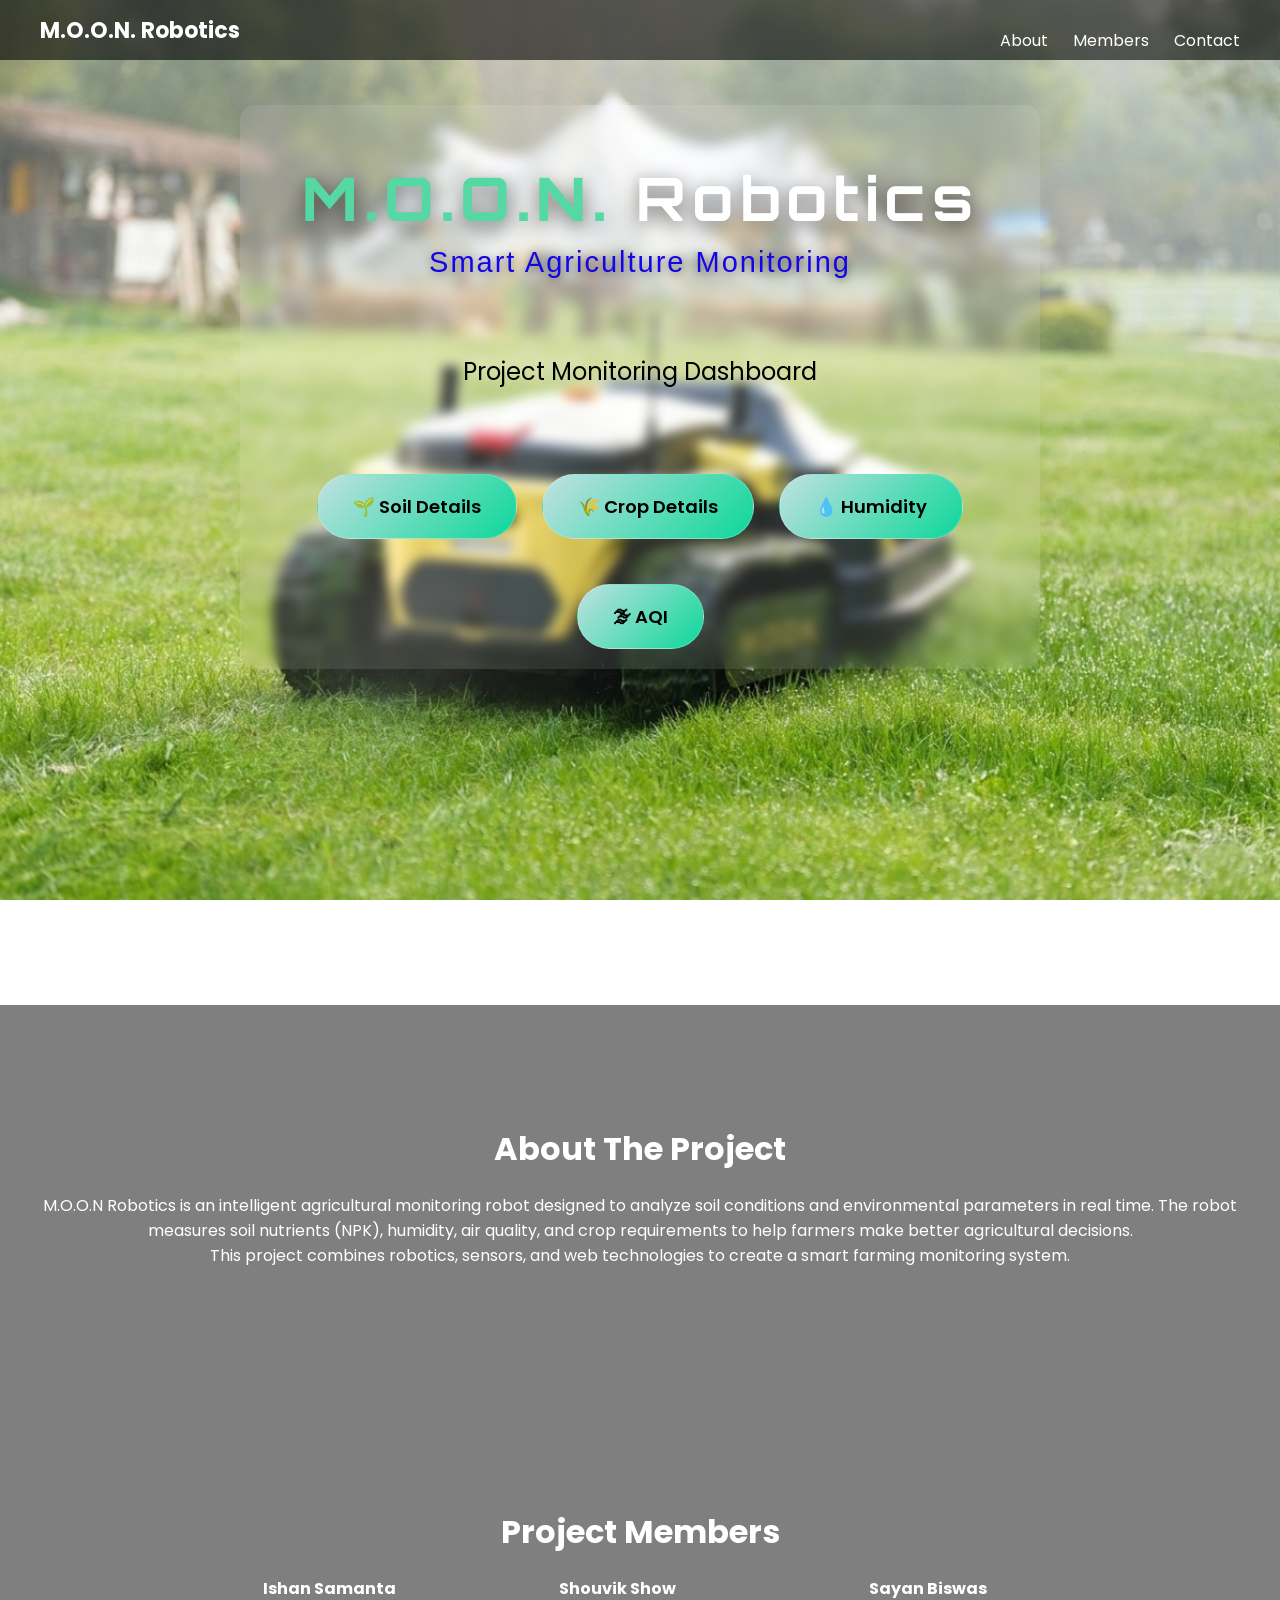
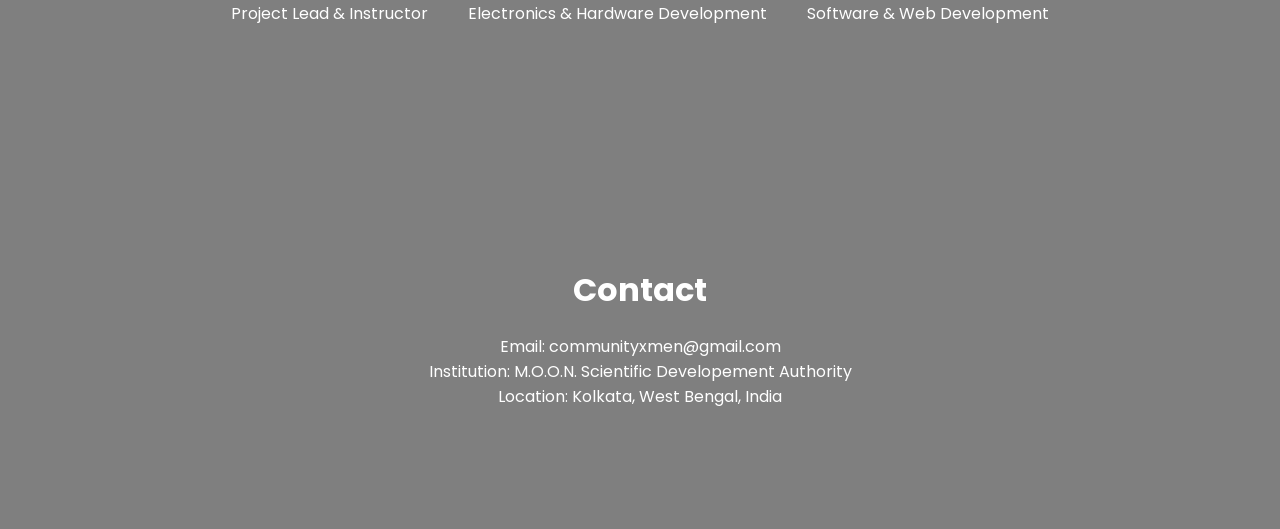
<file: index.html>
<!DOCTYPE html>
<html>
<head>
    <title><M class="O O N"></M> Robotics Dashboard</title>
    <link href="https://fonts.googleapis.com/css2?family=Poppins:wght@400;600;700&display=swap" rel="stylesheet">
<link rel="stylesheet" href="style.css">
<link href="https://fonts.googleapis.com/css2?family=Orbitron:wght@500;700&display=swap" rel="stylesheet">
</head>

<body style="background-image: url('images/sunny-field-robot.jpg');">
    <nav class="navbar">
    <div class="logo">M.O.O.N. Robotics</div>

    <ul class="nav-links">
        <li><a href="#about">About</a></li>
        <li><a href="#members">Members</a></li>
        <li><a href="#contact">Contact</a></li>
    </ul>
    
</nav>
    
<div class="overlay">
<div class="container">
    <center>
    <br><br>
    <font size="7" face="Arial"><h1 class="moon-title">
<span class="moon">M.O.O.N.</span> Robotics

</h1>


<p class="tagline">Smart Agriculture Monitoring</p></font>
    <br>
    <font size="5" color="black">Project Monitoring Dashboard</font>
    <br><br>

   <div class="menu">
    <a href="soil.html" class="menu-btn">🌱 Soil Details</a>
    <a href="crop.html" class="menu-btn">🌾 Crop Details</a>
    <a href="humidity.html" class="menu-btn">💧 Humidity</a>
    <a href="aqi.html" class="menu-btn">🌫 AQI</a>
</div>

</center>





</div> 
</div>
<section id="about" class="info-section">
    <h2>About The Project</h2>

    <p>
    M.O.O.N Robotics is an intelligent agricultural monitoring robot designed 
    to analyze soil conditions and environmental parameters in real time.
    The robot measures soil nutrients (NPK), humidity, air quality, and crop
    requirements to help farmers make better agricultural decisions.
    </p>

    <p>
    This project combines robotics, sensors, and web technologies to create
    a smart farming monitoring system.
    </p>
</section>
<section id="members" class="info-section">

<h2>Project Members</h2>

<div class="member-box">

<p><b>Ishan Samanta</b><br>
Project Lead & Instructor</p>

<p><b>Shouvik Show</b><br>
Electronics & Hardware Development</p>

<p><b>Sayan Biswas</b><br>
Software & Web Development</p>

</div>

</section>
<section id="contact" class="info-section">

<h2>Contact</h2>

<p>Email: communityxmen@gmail.com</p>

<p>Institution: M.O.O.N. Scientific Developement Authority </p>

<p>Location: Kolkata, West Bengal, India</p>

</section>
</body>
</html>
</file>
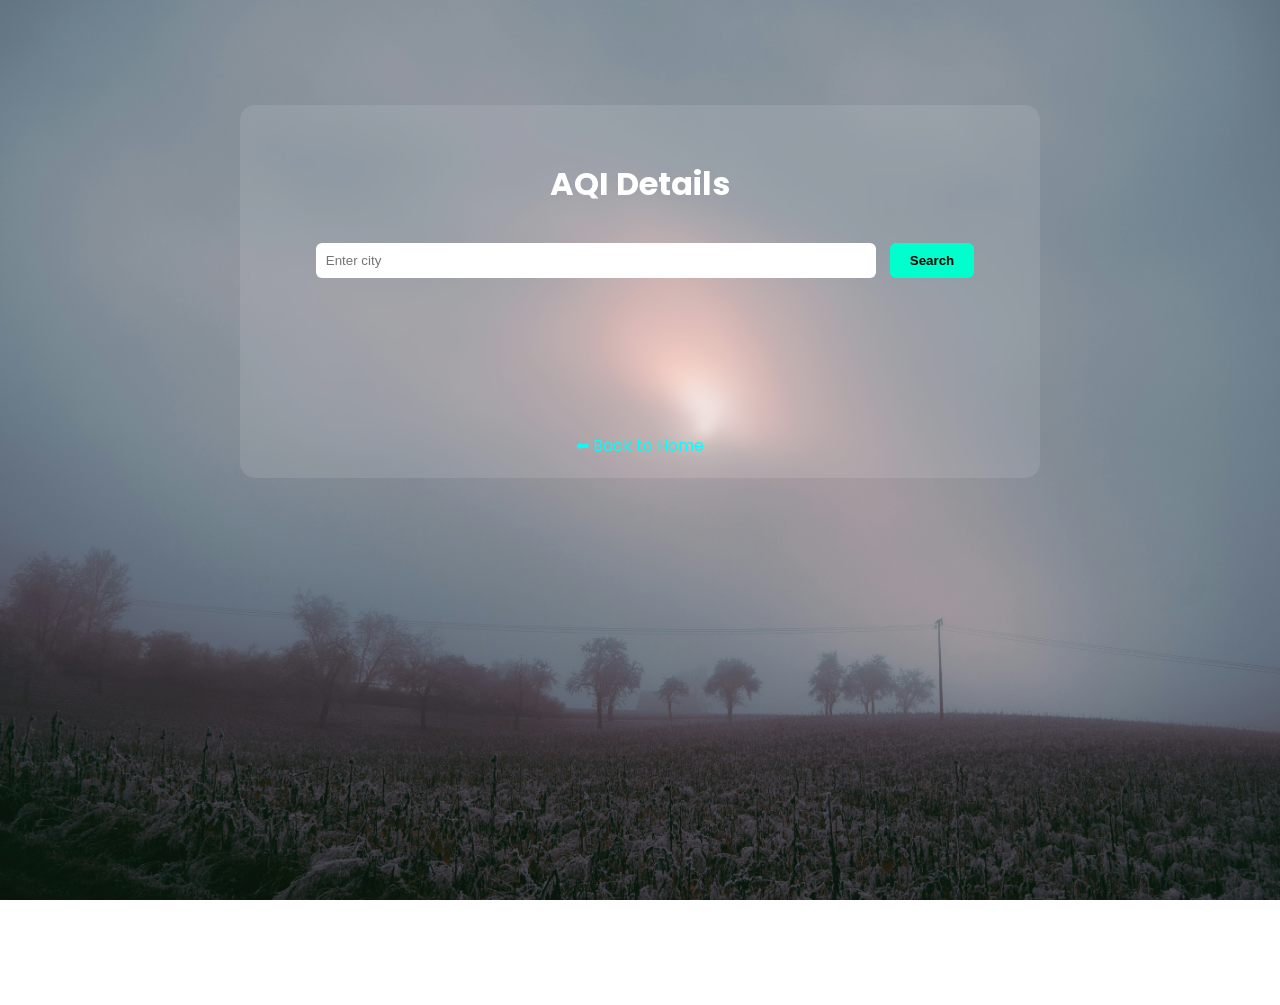
<file: aqi.html>
<!DOCTYPE html>
<html>
<head>
  <title>AQI - M.O.O.N</title>
<link href="https://fonts.googleapis.com/css2?family=Poppins:wght@400;600;700&display=swap" rel="stylesheet">
<link rel="stylesheet" href="style.css">
</head>

<body style="background-image: url('images/winter-fog.jpg');">
<div class="overlay">
<div class="container">
<center>

<br><br>
<font size="6"><b>AQI Details</b></font>
<br><br>

<form onsubmit="getAQI(event)">
  <input type="text" id="city" placeholder="Enter city">
  <button type="submit">Search</button>
</form>

<br>
<h3 id="result"></h3>

<br><br>
<a href="index.html"><font color="cyan">⬅ Back to Home</font></a>

</center>

<script>

async function getAQI(event) {
  event.preventDefault();

  const city = document.getElementById("city").value;
  const apiKey = "9af605c6039803ed7ef6884286a4604a";

  const geoUrl = `https://api.openweathermap.org/data/2.5/weather?q=${city}&appid=${apiKey}`;
  const geoResponse = await fetch(geoUrl);
  const geoData = await geoResponse.json();

  const lat = geoData.coord.lat;
  const lon = geoData.coord.lon;

  const aqiUrl = `https://api.openweathermap.org/data/2.5/air_pollution?lat=${lat}&lon=${lon}&appid=${apiKey}`;
  const aqiResponse = await fetch(aqiUrl);
  const aqiData = await aqiResponse.json();

  const pm25 = aqiData.list[0].components.pm2_5;
  const pm10 = aqiData.list[0].components.pm10;

  const result = calculateAQI(pm25);
  
  document.getElementById("result").innerHTML =
    "<b>Real AQI: " + result.value + "</b>" +
    "<br>Status: " + result.category +
    "<br><br>PM2.5: " + pm25 + " µg/m³" +
    "<br>PM10: " + pm10 + " µg/m³";
}


// 👇 Put this directly below, NO new <script> tag
function calculateAQI(pm25) {
  let aqi = 0;
  let category = "";

  const breakpoints = [
    { pmLow: 0, pmHigh: 12, aqiLow: 0, aqiHigh: 50, category: "Good" },
    { pmLow: 12.1, pmHigh: 35.4, aqiLow: 51, aqiHigh: 100, category: "Moderate" },
    { pmLow: 35.5, pmHigh: 55.4, aqiLow: 101, aqiHigh: 150, category: "Unhealthy (Sensitive)" },
    { pmLow: 55.5, pmHigh: 150.4, aqiLow: 151, aqiHigh: 200, category: "Unhealthy" },
    { pmLow: 150.5, pmHigh: 250.4, aqiLow: 201, aqiHigh: 300, category: "Very Unhealthy" },
    { pmLow: 250.5, pmHigh: 500, aqiLow: 301, aqiHigh: 500, category: "Hazardous" }
  ];

  for (let i = 0; i < breakpoints.length; i++) {
    const bp = breakpoints[i];
    if (pm25 >= bp.pmLow && pm25 <= bp.pmHigh) {
      aqi = ((bp.aqiHigh - bp.aqiLow) / (bp.pmHigh - bp.pmLow)) *
            (pm25 - bp.pmLow) + bp.aqiLow;
      category = bp.category;
      break;
    }
  }

  return {
    value: Math.round(aqi),
    category: category
  };
}

</script>
</div>
</div>
</body>

</html>
</file>
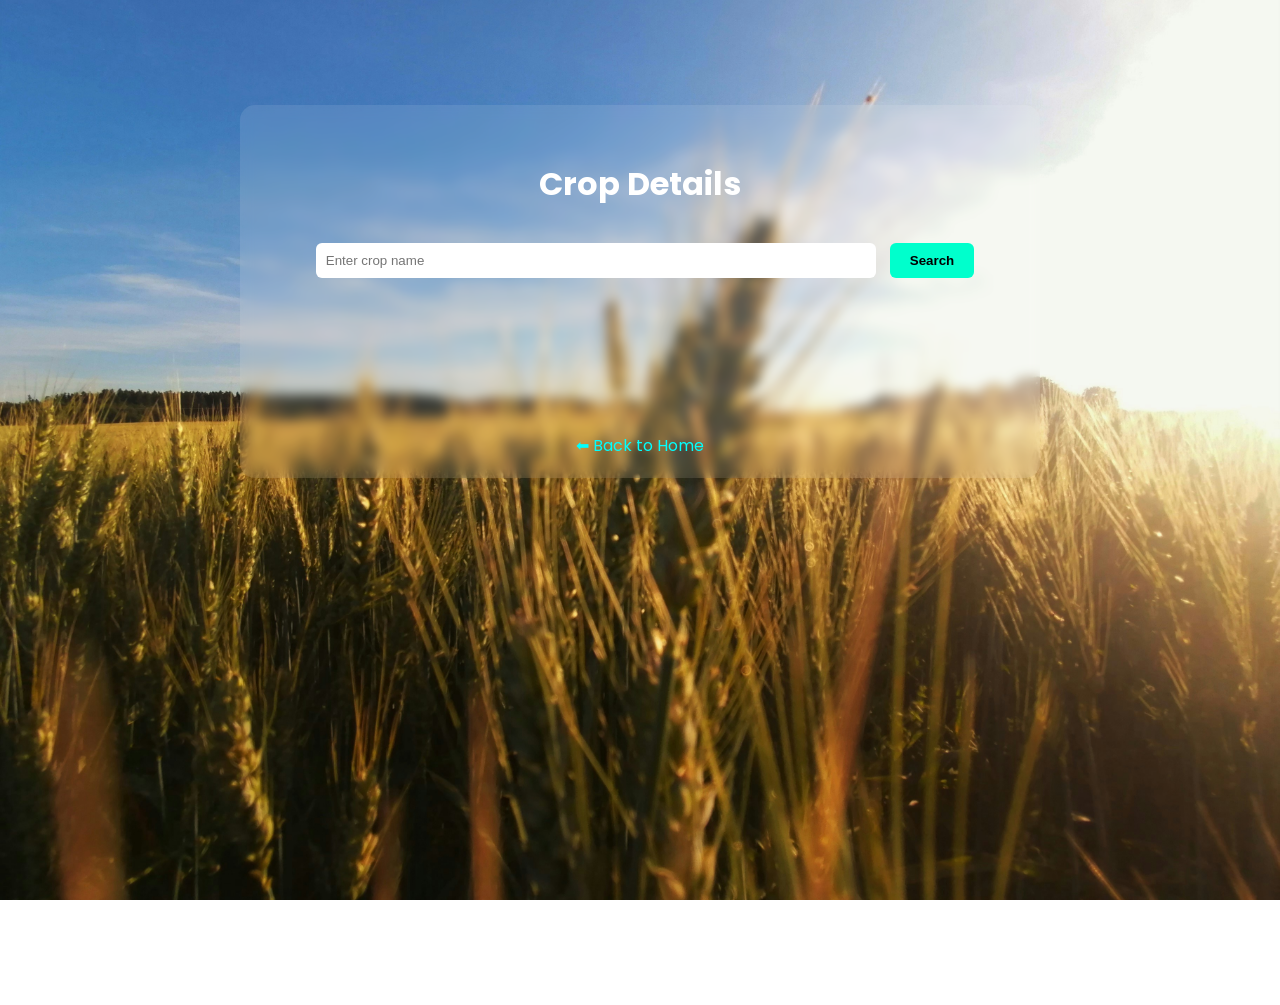
<file: crop.html>
<!DOCTYPE html>
<html>
<head>
  <title>Crop Details - M.O.O.N</title>
  <link href="https://fonts.googleapis.com/css2?family=Poppins:wght@400;600;700&display=swap" rel="stylesheet">
<link rel="stylesheet" href="style.css">
</head>

<body style="background-image: url('images/indian-crops.jpg');">
<div class="overlay">
<div class="container">
<center>

<br><br>
<font size="6"><b>Crop Details</b></font>
<br><br>

<form onsubmit="searchCrop(event)">
  <input type="text" id="cropName" placeholder="Enter crop name">
  <button type="submit">Search</button>
</form>

<br>
<h3 id="result"></h3>

<br><br>
<a href="index.html"><font color="cyan">⬅ Back to Home</font></a>

</center>

<script>
const crops = {
  rice: {
    soil: "Clay soil",
    season: "Kharif",
    water: "High water requirement"
  },
  wheat: {
    soil: "Loamy soil",
    season: "Rabi",
    water: "Moderate water requirement"
  },
  maize: {
    soil: "Well-drained soil",
    season: "Kharif/Rabi",
    water: "Moderate"
  }
};

function searchCrop(event) {
  event.preventDefault();

  const name = document.getElementById("cropName").value.toLowerCase();
  const result = document.getElementById("result");

  if (crops[name]) {
    result.innerHTML =
      "Soil: " + crops[name].soil + "<br>" +
      "Season: " + crops[name].season + "<br>" +
      "Water: " + crops[name].water;
  } else {
    result.innerHTML = "Crop not found.";
  }
}
</script>

</div>
</div>
</body>

</html>
</file>
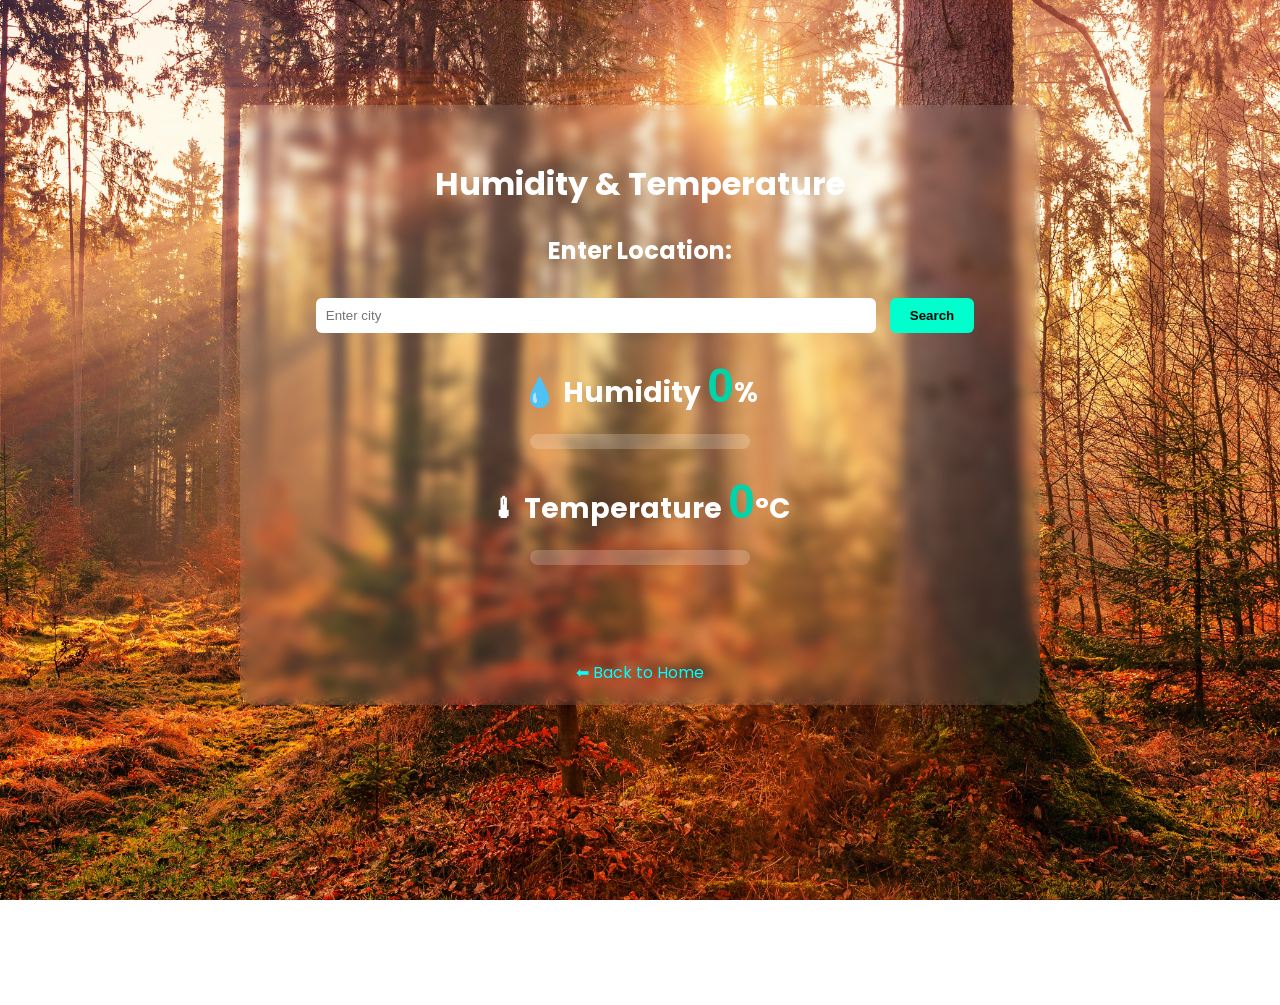
<file: humidity.html>
<!DOCTYPE html>
<html>
<head>
    <title>Humidity - M.O.O.N</title>
   <link href="https://fonts.googleapis.com/css2?family=Poppins:wght@400;600;700&display=swap" rel="stylesheet">
<link rel="stylesheet" href="style.css">
</head>

<body style="background-image: url('images/autumn-field.jpg');">
<div class="overlay">
<div class="container">
  
<center>
    <br><br>
    <font size="6"><b>Humidity & Temperature</b></font>
    <br><br>

    <!-- 🔥 Replace old static table with this -->

    <h2>Enter Location:</h2>
    <form onsubmit="getWeather(event); return false;">
  <input type="text" id="city" placeholder="Enter city">
  <button type="submit">Search</button>
</form>
<h2 class="humidity-line">
💧 Humidity 
<span id="humidityValue" class="sensor-number">0</span>%
</h2>

<div class="humidity-bar">
<div id="humidityFill"></div>
</div>
<h2 class="temp-line">
🌡 Temperature 
<span id="tempValue" class="sensor-number">0</span>°C
</h2>

<div class="temp-bar">
<div id="tempFill"></div>
</div>

<h3 id="result"></h3>
   
    <br>
    <a href="index.html"><font color="cyan">⬅ Back to Home</font></a>
</center>


<script>
async function getWeather(event) {
  event.preventDefault();   // prevents page reload

  const city = document.getElementById("city").value;

  const apiKey = "9af605c6039803ed7ef6884286a4604a";   // replace this
  const url = `https://api.openweathermap.org/data/2.5/weather?q=${city}&appid=${apiKey}&units=metric`;

  const response = await fetch(url);
  const data = await response.json();


let temp = data.main.temp;

document.getElementById("tempValue").innerHTML = temp.toFixed(1);

let tempPercent = ((temp + 20) / 70) * 100;
tempPercent = Math.max(0, Math.min(100, tempPercent));
document.getElementById("tempFill").style.width = tempPercent + "%";

let humidity = data.main.humidity;

animateValue("humidityValue",0,humidity,600);

document.getElementById("humidityFill").style.width = humidity + "%";
}
function animateValue(id, start, end, duration){

let element = document.getElementById(id);
let startTime = null;

function animation(currentTime){

if(!startTime) startTime = currentTime;

let progress = currentTime - startTime;

let value = Math.floor((progress / duration) * end);

if(value > end) value = end;

element.innerHTML = value;

if(progress < duration){
requestAnimationFrame(animation);
}

}

requestAnimationFrame(animation);

}
</script>

</div>
</div>
</body>
</html>
</file>
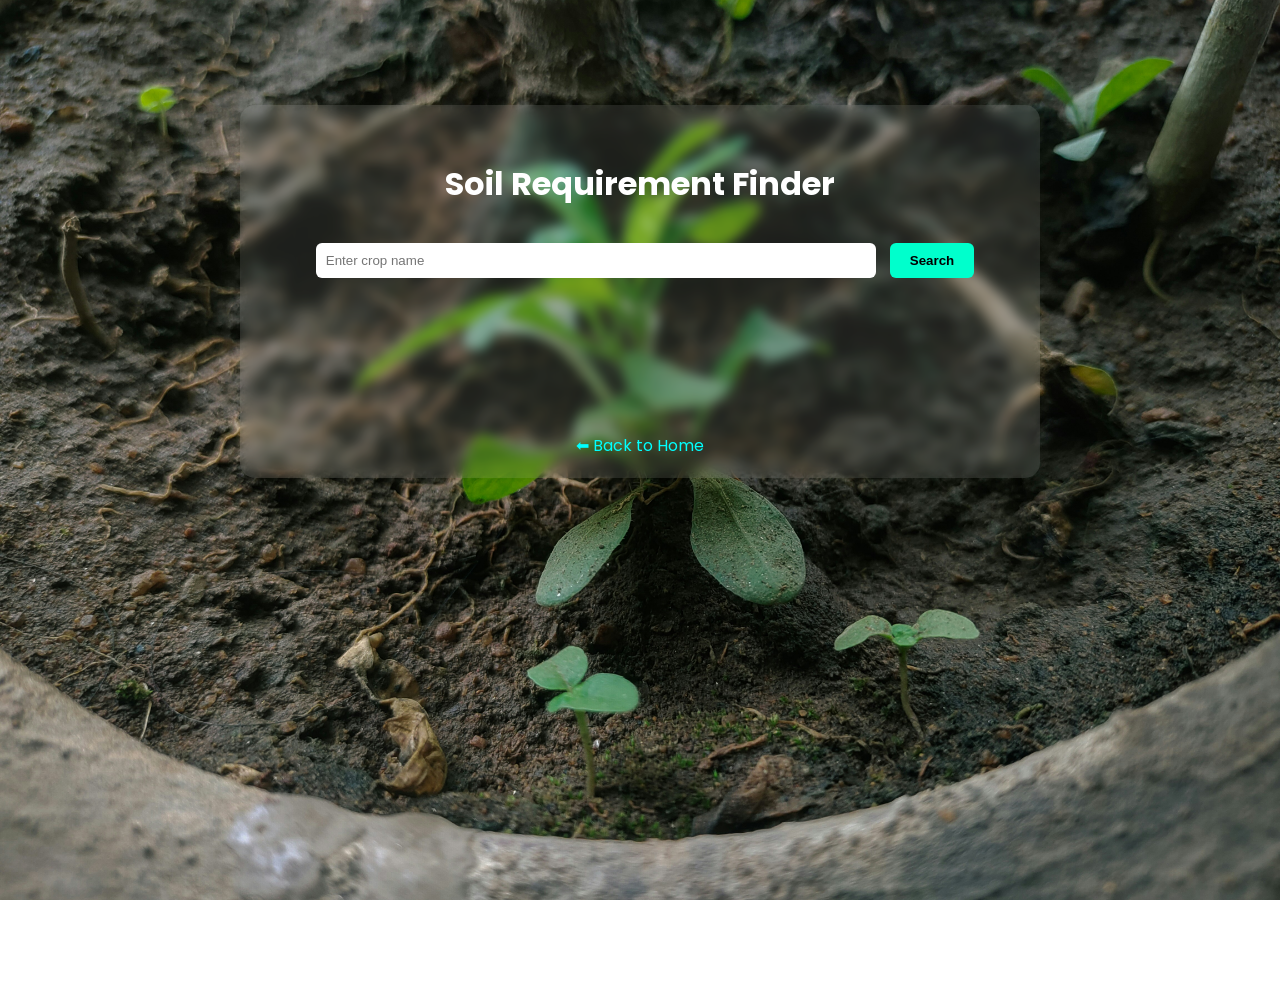
<file: soil.html>
<!DOCTYPE html>
<html>
<head>
  <title>Soil Requirements - M.O.O.N</title>
  <link href="https://fonts.googleapis.com/css2?family=Poppins:wght@400;600;700&display=swap" rel="stylesheet">
<link rel="stylesheet" href="style.css">
</head>

<body style="background-image: url('images/plant-soil.jpg');">
<div class="overlay">
<div class="container">
<center>

<br><br>
<font size="6"><b>Soil Requirement Finder</b></font>
<br><br>

<form onsubmit="getSoilData(event)">
  <input type="text" id="cropName" placeholder="Enter crop name" required>
  <button type="submit">Search</button>
</form>

<br>
<h3 id="result"></h3>

<br><br>
<a href="index.html"><font color="cyan">⬅ Back to Home</font></a>

</center>

<script>

const cropDatabase = {
  rice: {
    ph: "5.5 – 7.0",
    nitrogen: "40 – 80 ppm (High)",
    phosphorus: "20 – 40 ppm (Medium)",
    potassium: "80 – 120 ppm (Medium)",
    moisture: "60 – 80%",
    temperature: "20°C – 35°C"
  },

  wheat: {
    ph: "6.0 – 7.5",
    nitrogen: "30 – 60 ppm (Medium)",
    phosphorus: "25 – 50 ppm (High)",
    potassium: "70 – 100 ppm (Medium)",
    moisture: "40 – 60%",
    temperature: "10°C – 25°C"
  },

  maize: {
    ph: "5.8 – 7.0",
    nitrogen: "50 – 90 ppm (High)",
    phosphorus: "30 – 60 ppm (Medium)",
    potassium: "90 – 130 ppm (High)",
    moisture: "50 – 70%",
    temperature: "18°C – 30°C"
  },

  potato: {
    ph: "5.0 – 6.5",
    nitrogen: "40 – 70 ppm (Medium)",
    phosphorus: "35 – 60 ppm (High)",
    potassium: "100 – 150 ppm (High)",
    moisture: "50 – 70%",
    temperature: "15°C – 20°C"
  }
};

function getSoilData(event) {
  event.preventDefault();

  const crop = document.getElementById("cropName").value.toLowerCase();
  const resultDiv = document.getElementById("result");

  if (cropDatabase[crop]) {
    const data = cropDatabase[crop];

    resultDiv.innerHTML =
      "<b>Optimal Soil Conditions for " + crop.toUpperCase() + ":</b><br><br>" +
      "pH Range: " + data.ph + "<br>" +
      "Nitrogen: " + data.nitrogen + "<br>" +
      "Phosphorus: " + data.phosphorus + "<br>" +
      "Potassium: " + data.potassium + "<br>" +
      "Soil Moisture: " + data.moisture + "<br>" +
      "Temperature: " + data.temperature;
  } else {
    resultDiv.innerHTML = "Crop not found in database.";
  }
}

</script>

</div>
</div>
</body>

</html>
</file>
<file: style.css>
/* Reset */
* {
  margin: 0;
  padding: 0;
  box-sizing: border-box;
}

/* Body Styling */
body {
  font-family: 'Poppins', sans-serif;
  color: white;
  min-height: 100vh;
  background-size: cover;
  background-position: center;
  background-attachment: fixed;
  margin:0;
}

/* Dark overlay for readability */
.overlay{
    min-height:100vh;
    
}
/* Glass Card */
.container{
    background: rgba(255,255,255,0.1);
    padding :5px 50px 10px 50px;
    border-radius:15px;
    backdrop-filter: blur(6px);
    text-align:center;

    width:90%;
    max-width:800px;

    margin:auto;
    margin-top:105px;
    padding-bottom:20px;

    transition: all 0.4s ease;
}
.container:hover{
    transform: translateY(-12px);
    box-shadow:0 20px 40px rgba(0,0,0,0.35);
    backdrop-filter: blur(10px);
}

/* Headings */
h1, h2 {
  margin-bottom: 20px;
}

/* Inputs */
input, select {
  padding: 10px;
  margin: 10px;
  border-radius: 6px;
  border: none;
  width: 80%;
}

/* Button */
button {
  padding: 10px 20px;
  border-radius: 6px;
  border: none;
  background: #00ffcc;
  font-weight: bold;
  cursor: pointer;
  transition: 0.3s;
}

button:hover {
  background: #00c6ff;
  transform: scale(1.05);
}

/* Result Box */
#result {
  margin-top: 20px;
  padding: 15px;
}

/* Back link */
a {
  display: inline-block;
  margin-top: 20px;
  color: #00ffcc;
  text-decoration: none;
}

.navbar{
    position:fixed;
    top:0;
    left:0;
    width:100%;
    height:60px;

    display:flex;
    justify-content:space-between;
    align-items:center;

    padding:0 40px;

    background:rgba(0,0,0,0.6);
    backdrop-filter: blur(6px);

    z-index:1000;
}
.logo{
    color:white;
    font-size:22px;
    font-weight:bold;
}
.nav-links{
    list-style:none;
    display:flex;
    gap:25px;
    margin:0;
    padding:0;
}

.nav-links a{
    color:white;
    text-decoration:none;
    font-size:16px;
}
.info-section{
    padding:120px 40px;
    text-align:center;
    background: rgba(0,0,0,0.5);

    color:white;
    width:100%;
}
 
.info-section h2{
    margin-bottom:20px;
    font-size:32px;
}

.member-box{
    display:flex;
    justify-content:center;
    gap:40px;
    flex-wrap:wrap;
}

td {
    transition: all 0.3s ease;
}

td:hover{
    transform: translateY(-8px);
    box-shadow: 0 10px 25px rgba(0,0,0,0.6);
}
a b{
    text-shadow: 0 0 10px cyan;
}
.nav-links a{
    transition: all 0.3s ease;
}

.nav-links a:hover{
    color: cyan;
}
html{
    scroll-behavior: smooth;
}
.menu{
    display:flex;
    justify-content:center;
    gap:25px;
    margin-top:40px;
    flex-wrap:wrap;
}

.menu-btn{
    padding:18px 35px;
    text-decoration:none;
    font-size:18px;
    color:white;
    
    background: rgba(255,255,255,0.12);
    backdrop-filter: blur(8px);

    border-radius:40px;

    border:1px solid rgba(255,255,255,0.2);

    transition: all 0.3s ease;
}
.menu-btn:hover{
    background: rgba(0,255,255,0.25);
    transform: translateY(-5px);
    box-shadow:0 10px 25px rgba(0,0,0,0.5);
}
.menu-btn{
background: linear-gradient(135deg,#c2e1e1,#0cd79a);
color:black;
font-weight:600;
}
.moon-title{
font-size:64px;
font-weight:700;
letter-spacing:4px;
color:white;
text-align:center;
margin-bottom:10px;

text-shadow:
0 4px 20px rgba(0,0,0,0.6);
}

.moon{
color:#55d8a4;   /* soft agriculture green */
font-weight:800;
}

.tagline{
font-size:29px;
color:#1405e7;
letter-spacing:2px;
margin-bottom:20px;

text-shadow:0 2px 10px rgba(0,0,0,0.5);
}
.moon-title{
    font-family:'Orbitron', sans-serif;
    font-size:60px;
    letter-spacing:6px;
    font-weight:700;
    color:white;

    text-shadow:0 5px 20px rgba(0,0,0,0.6);
}
.search-box{
position:relative;
display:inline-block;
}

.search-box input{
padding:10px 35px 10px 10px;
font-size:16px;
border-radius:6px;
border:none;
outline:none;
}
.title{
position:relative;
font-size:52px;
font-weight:700;
letter-spacing:3px;
color:white;
display:inline-block;
text-shadow:0 4px 15px rgba(0,0,0,0.4);
}
.sensor-number{
font-size:48px;
font-weight:700;
color:#00d4aa;
font-family:'Orbitron',sans-serif;
}
.humidity-line{
font-size:28px;
margin-top:15px;
}

.humidity-bar{
width:220px;
height:15px;
background:rgba(255,255,255,0.2);
border-radius:10px;
margin:10px auto;
overflow:hidden;
display:flex;
justify-content:flex-start;
}

#humidityFill{
height:100%;
width:0%;
background:linear-gradient(90deg,#00c6ff,#00ff9d);
border-radius:10px;
transition:width 0.6s ease;
align-self:flex-start;
}
.temp-line{
font-size:28px;
margin-top:25px;
}

.temp-bar{
width:220px;
height:15px;
background:rgba(255,255,255,0.2);
border-radius:10px;
margin:10px auto;
overflow:hidden;
display:flex;
justify-content:flex-start;
}

#tempFill{
height:100%;
width:0%;
background:linear-gradient(90deg,#ff9a3c,#ff2e2e);
border-radius:10px;
transition:width 0.6s ease;
}
</file>
